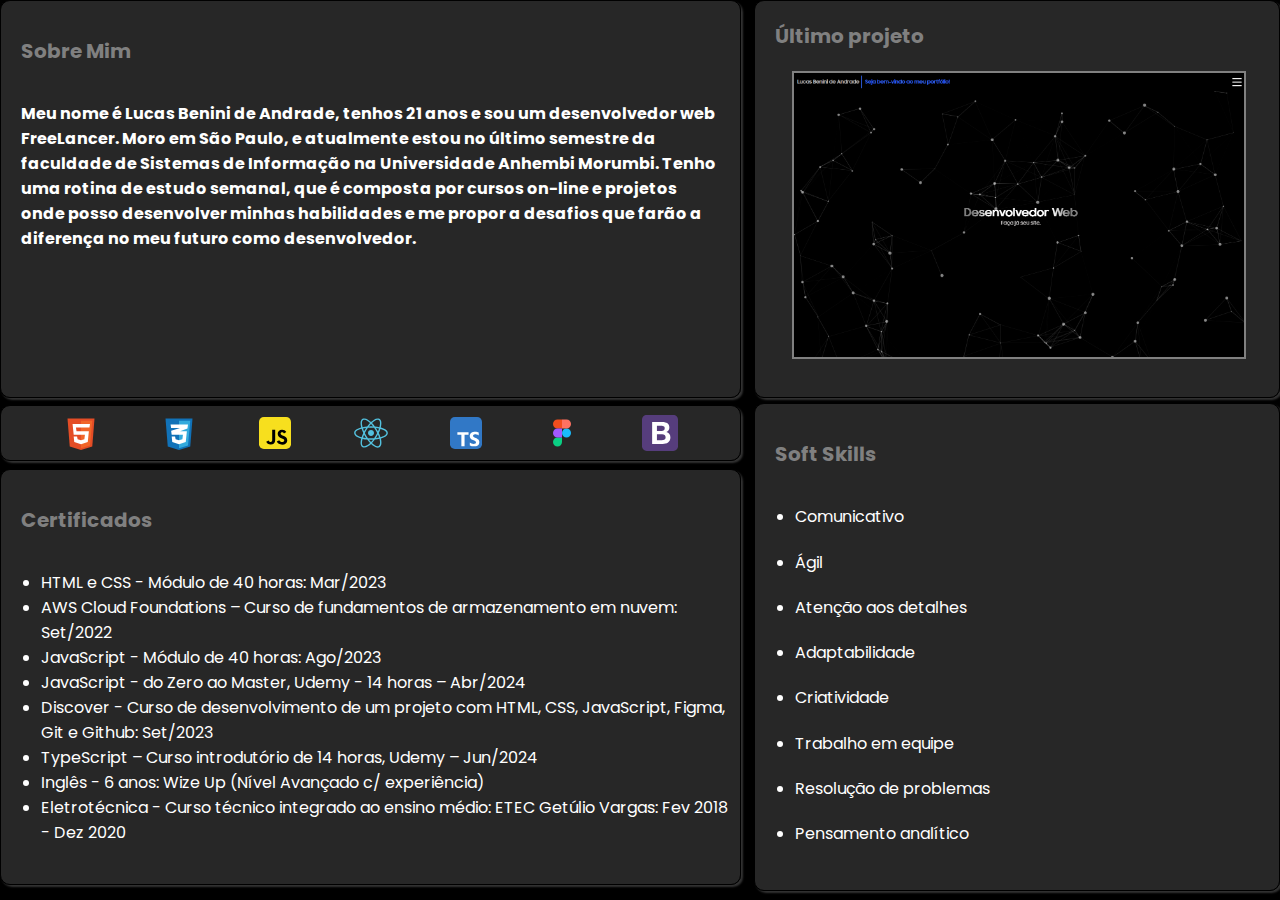
<file: about.html>
<!DOCTYPE html>
<html lang="en">
<head>
    <meta charset="UTF-8">
    <meta name="viewport" content="width=device-width, initial-scale=1.0">
    <link rel="preconnect" href="https://fonts.googleapis.com">
    <link rel="preconnect" href="https://fonts.gstatic.com" crossorigin>
    <link href="https://fonts.googleapis.com/css2?family=Poppins:ital,wght@0,100;0,200;0,300;0,400;0,500;0,600;0,700;0,800;0,900;1,100;1,200;1,300;1,400;1,500;1,600;1,700;1,800;1,900&display=swap" rel="stylesheet">
    <link rel="stylesheet" href="stylesAbout.css">
    <title>About me</title>
</head>
<body  class="poppins-regular">
    <div class="container">
    <div class="esquerda">
        <div class="first">
            <h3 class="aboutTitle">Sobre Mim</h3>
            <h3 class="aboutText">Meu nome é Lucas Benini de Andrade, tenhos 21 anos e sou um desenvolvedor web FreeLancer. Moro em São Paulo, e
                atualmente estou no último semestre da faculdade de Sistemas de Informação na Universidade Anhembi Morumbi. Tenho uma
                rotina de estudo semanal, que é composta por cursos on-line e projetos onde posso desenvolver minhas habilidades e
                me propor a desafios que farão a diferença no meu futuro como desenvolvedor.
            </h3>
        </div>
        <div class="second">
            <img src="img/html-5-svgrepo-com.svg" alt="HTML"  class="icones">
            <img src="img/css-3-svgrepo-com.svg" alt="CSS"  class="icones">
            <img src="img/javascript-svgrepo-com.svg" alt="JS"  class="iconesG">
            <img src="img/react-svgrepo-com.svg" alt="react"  class="icones">
            <img src="img/typescript-svgrepo-com.svg" alt="TS"  class="iconesG">
            <img src="img/figma-svgrepo-com.svg" alt="Figma"  class="icones">
            <img src="img/bootstrap-svgrepo-com.svg" alt="Bootstrap"  class="icones">
        </div>
        <div class="third">
            <h3 class="aboutTitle">Certificados</h3>
            <ul>
                <li>
                    HTML e CSS - Módulo de 40 horas: Mar/2023
                </li>
                <li>AWS Cloud Foundations – Curso de fundamentos de armazenamento em nuvem:
                    Set/2022
                </li>
                <li>
                    JavaScript - Módulo de 40 horas: Ago/2023 
                </li>
                <li>
                    JavaScript - do Zero ao Master, Udemy - 14 horas – Abr/2024
                </li>
                <li>
                    Discover - Curso de desenvolvimento de um projeto com HTML, CSS, JavaScript,
                Figma, Git e Github: Set/2023
                </li>
                <li>
                    TypeScript – Curso introdutório de 14 horas, Udemy – Jun/2024
                </li>
                <li>
                    Inglês - 6 anos: Wize Up  (Nível Avançado c/ experiência)
                </li>
                <li>
                    Eletrotécnica - Curso técnico integrado ao ensino médio: ETEC Getúlio Vargas: Fev 2018 - Dez 2020
                </li>
            </ul>
        </div>
    </div>

    <div class="direita">

        <div class="forth">
            <h3 class="aboutTitleProj">
                Último projeto
            </h3>

            <div class="alignForth">

            <div class="image-container">

                <img src="img/lastProj.png" alt="Descrição da imagem">

                <div class="overlay">
                  <div class="text">Projeto 'Meu Portfólio'</div>
                  <p>Projeto para divulgação de meu trabalho e meio de contato.</p>
                </div><!--overlay-->
                
              </div><!--imgContainer-->

            </div><!--AlignForth-->
        </div><!--forth-->

        <div class="fifth">
            <h3 class="aboutTitle">Soft Skills</h3>
            <ul class="softList">
                <li>Comunicativo</li>
                <li>Ágil</li>
                <li>Atenção aos detalhes</li>
                <li>Adaptabilidade</li>
                <li>Criatividade</li>
                <li>Trabalho em equipe</li>
                <li>Resolução de problemas</li>
                <li>Pensamento analítico</li>
            </ul>
        </div>
    </div>


    <script>
    var overlays = document.getElementsByClassName("overlay");
    for (var i = 0; i < overlays.length; i++) {
      overlays[i].addEventListener("click", function() {
        window.location.href = "index.html";
      });
    }
    </script>

</div><!--Container-->
</body>
</html>
</file>
<file: stylesAbout.css>
body{
    margin: 0;
    padding: 0;
    background-color: black;
}
.poppins-regular {
    font-family: "Poppins", sans-serif;
    font-weight: 400;
    font-style: normal;
}
/* Container que engloba esquerda e direita */
.container{
    display: flex;
    gap: 1%;
}
/* Div esquerda que contem primeira, segunda e terceira div.*/
.esquerda{
    display: flex;
    flex-direction: column;
    width: 62%;
}
.first{
    border: 1px solid black;
    border-radius: 10px;
    height: 44vh;
    background-color: rgba(128, 128, 128, 0.3);
    color: white;
    box-shadow: 2px 2px 2px  rgba(255, 255, 255, 0.2);
}
.second{
    border: 1px solid black;
    border-radius: 10px;
    height: 6vh;
    margin-top: 1%;
    background-color: rgba(128, 128, 128, 0.3);
    color: white;
    box-shadow: 2px 2px 2px  rgba(255, 255, 255, 0.2);
    display: flex;
    align-items: center;
    justify-content: space-evenly;
}
.third{ 
    height: 46vh;
    border: 1px solid black;
    border-radius: 10px;
    margin-top: 1%;
    background-color: rgba(128, 128, 128, 0.3);
    color: white;
    overflow: auto;
    box-shadow: 2px 2px 2px  rgba(255, 255, 255, 0.2);
}

/* Div direita que contem quarta e quinta div.*/

.direita{
    display: flex;
    flex-direction: column;
    width: 44%;
}
.forth{
    height: 43vh;
    height: 44vh;
    border: 1px solid black;
    border-radius: 10px;
    background-color: rgba(128, 128, 128, 0.3);
    color: white;
    box-shadow: 2px 2px 2px  rgba(255, 255, 255, 0.2);
    display: flex;
    flex-direction: column;
}
.alignForth{
    display: flex;
    justify-content: center;
    align-items: center;
}
.fifth{
    margin-top: 1%;
    border-radius: 10px;
    border: 1px solid black;
    height: 54vh;
    background-color: rgba(128, 128, 128, 0.3);
    color: white;
    box-shadow: 2px 2px 2px  rgba(255, 255, 255, 0.2);
    overflow: auto;
}
/* Estilos dos titulos e paragrafos */
.aboutTitle{
    color: gray;
    font-size: 20px;
    margin: 35px 20px;
}
.aboutTitleProj{
    color: gray;
    font-size: 20px;
    margin: 20px 20px;
}
.aboutText{
    font-size: 16px;
    margin: 35px 20px;
}
/* Icones das tecnologias */
.icones{
    width: 36px;
    height: 36px;
}
.iconesG{
    width: 32px;
    height: 32px;
}
/* Lista de soft skills*/
.softList{
    height: 38vh;
    display: flex;
    flex-direction: column;
    justify-content: space-between;
}
/* Div que contem a imagem do ultimo projeto r*/
.image-container {
    position: relative;
    width: 50vh;
  }
.image-container img {
    width: 100%;
    height: auto;
    display: block;
    border: 2px solid gray;
}
/* Texto que sobrepoe a imagem */
.overlay {
    display: flex;
    flex-direction: column;
    position: absolute;
    top: 0;
    left: 0;
    right: 0;
    bottom: 0;
    background: rgba(0, 0, 0, 0.5); 
    color: white;
    display: flex;
    align-items: center;
    justify-content: center;
    opacity: 0;
    transition: opacity 0.3s ease;
    width: 101%;
}
.overlay p{
    font-size: 13px;
    text-align: center;
}
.image-container:hover .overlay {
    opacity: 1;
    cursor: pointer;
}
.text {
    font-size: 1em;
    text-align: center;
  }
/* Media Querys */
@media (max-width: 1000px){
    .container{
        display: flex;
        flex-direction: column;
    }
    .direita,
    .esquerda{
        width: 100%;
    }
    .first,
    .second,
    .third,
    .forth,
    .fifth{
        height: fit-content;
        margin: 5px 0;
    }
}
@media (min-width: 1600px){
    .aboutTitle{
        font-size: 34px;
    }
    .aboutText{
        font-size: 21px;
    }
    .aboutTitleProj{
        font-size: 34px;
    }
    .icones{
        width: 45px;
        height: 45px;
    }
    .iconesG{
        width: 41px;
        height: 41px;
    }
    li{
        font-size: 21px;
    }
}

/* Para navegadores Webkit (Chrome, Safari) */
::-webkit-scrollbar {
    width: 12px; /* Largura da scrollbar */
}

::-webkit-scrollbar-track {
    background: #333; /* Cor do fundo da track da scrollbar (cinza escuro) */
}

::-webkit-scrollbar-thumb {
    background-color: #666; /* Cor do polegar da scrollbar (cinza) */
    border: 3px solid #333; /* Espaço ao redor do polegar */
}

/* Para Firefox */
html {
    scrollbar-width: thin; /* Largura da scrollbar */
    scrollbar-color: #666 #333; /* Polegar da scrollbar e track */
}
</file>
